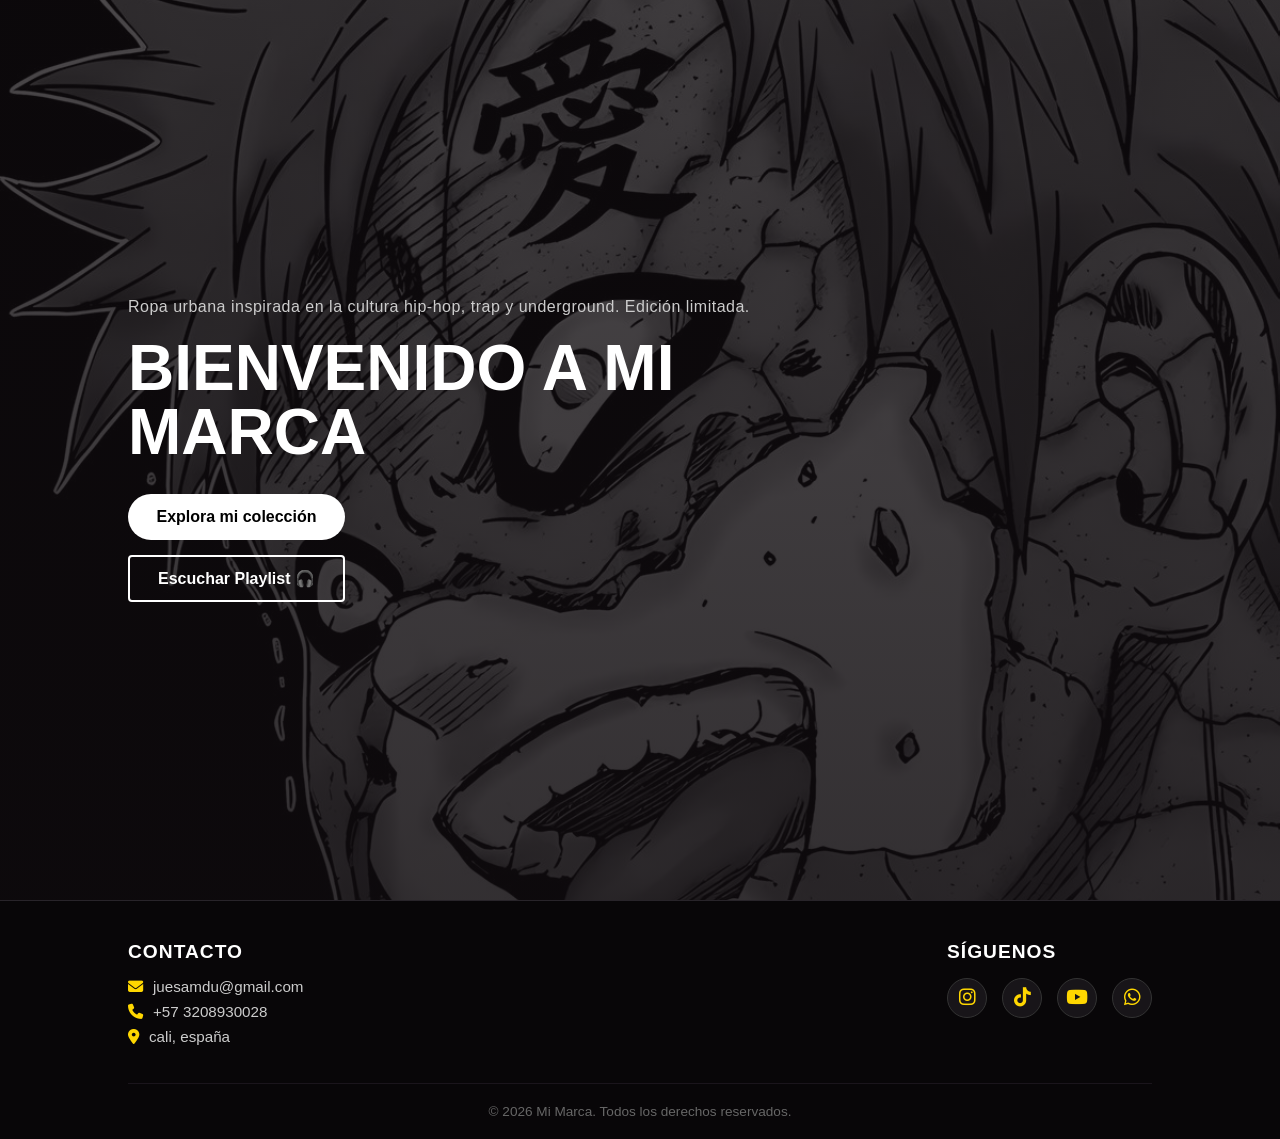
<file: index.html>
<!DOCTYPE html>
<html lang="es">
<head>
  <meta charset="UTF-8">
  <meta name="viewport" content="width=device-width, initial-scale=1.0">
  <title>Bienvenido a mi Marca</title>
  <!-- Iconos de FontAwesome para las redes sociales -->
  <link rel="stylesheet" href="https://cdnjs.cloudflare.com/ajax/libs/font-awesome/6.4.0/css/all.min.css">
  <link rel="stylesheet" href="styles.css">
</head>
<body>

  <main class="hero-section">
    <p class="subtitulo">Ropa urbana inspirada en la cultura hip-hop, trap y underground. Edición limitada.</p>
    <h1 class="titulo-principal">BIENVENIDO A MI MARCA</h1>
    
    <div class="botones-container">
      <a href="coleccion.html" class="btn-explorar">Explora mi colección</a>
      <a href="https://www.youtube.com/watch?v=rt5HxYrS8rE&list=PLaUxWvAC2eAw" target="_blank" rel="noopener noreferrer" class="btn-playlist">
        Escuchar Playlist 🎧
      </a>
    </div>
  </main>

  <!-- SECCIÓN DE PERFILES Y CONTACTO -->
  <footer class="footer-contacto">
    <div class="footer-contenido">
      
      <div class="footer-columna">
        <h3>Contacto</h3>
        <p><i class="fa-solid fa-envelope"></i> juesamdu@gmail.com</p>
        <p><i class="fa-solid fa-phone"></i> +57 3208930028 </p> 
        <p><i class="fa-solid fa-location-dot"></i> cali, españa</p>
      </div>

      <div class="footer-columna">
        <h3>Síguenos</h3>
        <div class="redes-sociales">
          <a href="https://www.instagram.com/ju4nes_11?igsh=MWFiaGZtZnJraHJwbg%3D%3D" target="_blank" aria-label="Instagram"><i class="fa-brands fa-instagram"></i></a>
          <a href="https://www.tiktok.com/@juanees00"><i class="fa-brands fa-tiktok"></i></a>
          <a href="https://www.youtube.com/@Juanees11"><i class="fa-brands fa-youtube"></i></a>
          <a href="https://whatsapp.com" target="_blank" aria-label="WhatsApp"><i class="fa-brands fa-whatsapp"></i></a>
        </div>
      </div>

    </div>
    
    <div class="footer-copyright">
      <p>&copy; 2026 Mi Marca. Todos los derechos reservados.</p>
    </div>
  </footer>

  <script src="script.js"></script>
</body>
</html>
</file>
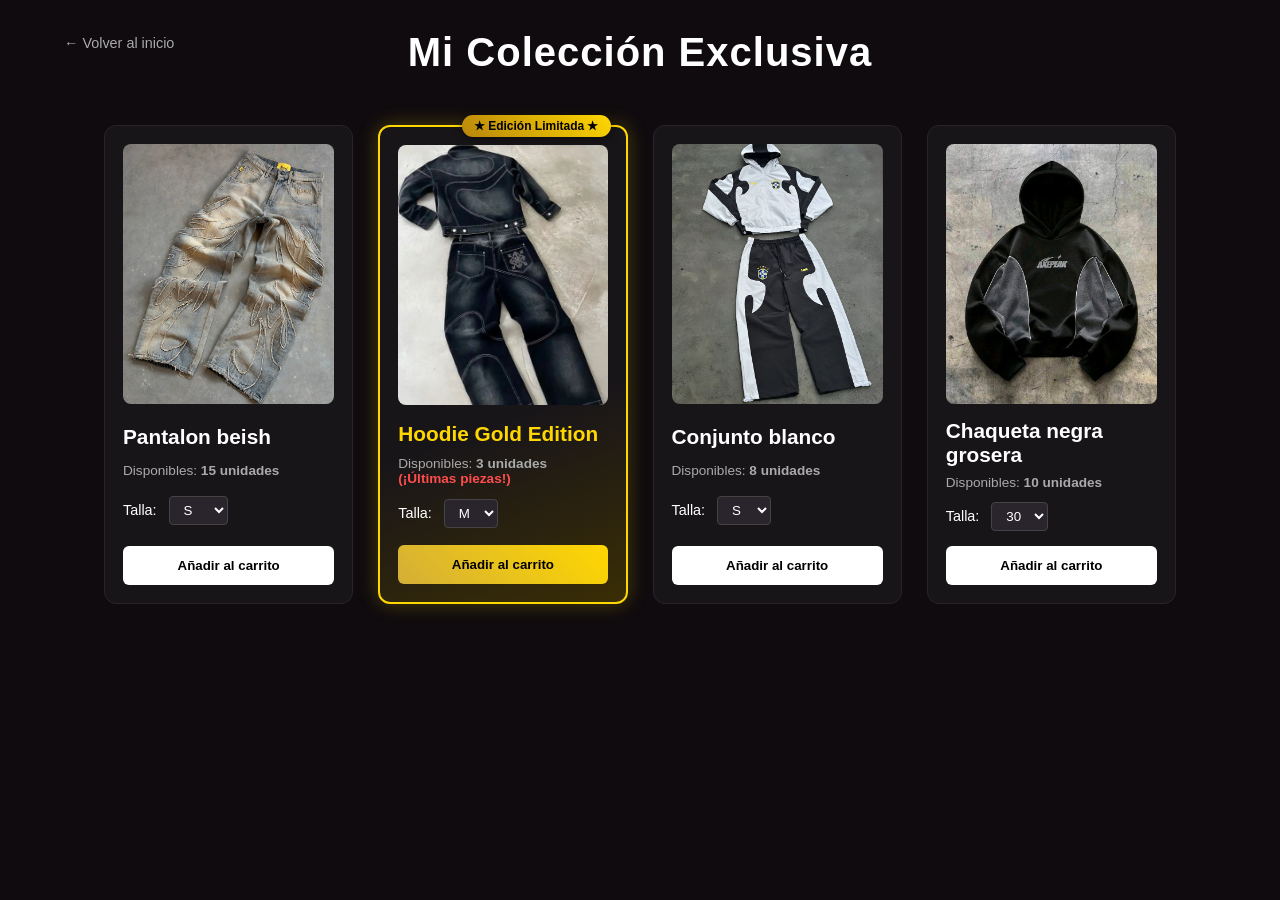
<file: coleccion.html>
<!DOCTYPE html>
<html lang="es">
<head>
  <meta charset="UTF-8">
  <meta name="viewport" content="width=device-width, initial-scale=1.0">
  <title>Mi Colección Exclusiva</title>
  <link rel="stylesheet" href="styles.css">
</head>
<body>

  <header class="header-coleccion">
    <a href="index.html" class="btn-volver">← Volver al inicio</a>
    <h1>Mi Colección Exclusiva</h1>
  </header>

  <main class="grid-coleccion">

    <!-- Producto 1 -->
    <article class="tarjeta-producto">
      <div class="contenedor-img">
        <img src="ropa_1.jpg" alt="Producto 1">
      </div>
      <h2>Pantalon beish</h2>
      <p class="stock">Disponibles: <strong>15 unidades</strong></p>
      
      <div class="tallas">
        <label>Talla:</label>
        <select>
          <option value="S">S</option>
          <option value="M">M</option>
          <option value="L">L</option>
          <option value="XL">XL</option>
        </select>
      </div>
      
      <button class="btn-comprar">Añadir al carrito</button>
    </article>

    <!-- Producto 2 (EDICIÓN LIMITADA EN DORADO) -->
    <article class="tarjeta-producto edicion-limitada">
      <span class="insignia-dorada">★ Edición Limitada ★</span>
      <div class="contenedor-img">
        <img src="ropa_2.jpg" alt="Producto 2 - Edición Limitada">
      </div>
      <h2>Hoodie Gold Edition</h2>
      <p class="stock">Disponibles: <strong>3 unidades</strong> <span class="ultimas">(¡Últimas piezas!)</span></p>
      
      <div class="tallas">
        <label>Talla:</label>
        <select>
          <option value="M">M</option>
          <option value="L">L</option>
        </select>
      </div>

      <button class="btn-comprar dorado">Añadir al carrito</button>
    </article>

    <!-- Producto 3 -->
    <article class="tarjeta-producto">
      <div class="contenedor-img">
        <img src="ropa_3.jpg" alt="Producto 3">
      </div>
      <h2>Conjunto blanco </h2>
      <p class="stock">Disponibles: <strong>8 unidades</strong></p>
      
      <div class="tallas">
        <label>Talla:</label>
        <select>
          <option value="S">S</option>
          <option value="M">M</option>
          <option value="L">L</option>
        </select>
      </div>

      <button class="btn-comprar">Añadir al carrito</button>
    </article>

    <!-- Producto 4 -->
    <article class="tarjeta-producto">
      <div class="contenedor-img">
        <img src="ropa_4.jpg" alt="Producto 4">
      </div>
      <h2>Chaqueta negra grosera</h2>
      <p class="stock">Disponibles: <strong>10 unidades</strong></p>
      
      <div class="tallas">
        <label>Talla:</label>
        <select>
          <option value="30">30</option>
          <option value="32">32</option>
          <option value="34">34</option>
        </select>
      </div>

      <button class="btn-comprar">Añadir al carrito</button>
    </article>

  </main>

  <script src="script.js"></script>
</body>
</html>
</file>
<file: styles.css>
* {
  box-sizing: border-box;
  margin: 0;
  padding: 0;
}

body {
  font-family: 'Arial Black', Impact, 'Segoe UI', sans-serif;
  background-color: #0f0b0e;
  color: #ffffff;
  min-height: 100vh;
}

/* HERO INDEX */
/* PÁGINA PRINCIPAL (INDEX) CON FONDO DE GAARA DESVANECIDO */
.hero-section {
  display: flex;
  flex-direction: column;
  justify-content: center;
  align-items: flex-start;
  min-height: 100vh;
  padding: 0 10%;
  
  /* Aquí conectamos tu imagen gara.jpg con un oscurecido sutil */
  background: linear-gradient(rgba(15, 11, 14, 0.75), rgba(15, 11, 14, 0.85)), url('gara.jpg');
  background-size: cover;
  background-position: center;
  background-repeat: no-repeat;
}

.subtitulo {
  font-family: sans-serif;
  color: #cccccc;
  font-size: 1rem;
  margin-bottom: 20px;
  letter-spacing: 0.5px;
}

.titulo-principal {
  font-size: 4rem;
  line-height: 1;
  text-transform: uppercase;
  font-weight: 900;
  margin-bottom: 30px;
  max-width: 600px;
}

.botones-container {
  display: flex;
  flex-direction: column;
  gap: 15px;
}

.btn-explorar {
  display: inline-block;
  padding: 14px 28px;
  background-color: #ffffff;
  color: #000000;
  text-decoration: none;
  font-family: sans-serif;
  font-weight: bold;
  border-radius: 30px;
  text-align: center;
  transition: transform 0.2s, background-color 0.2s;
}

.btn-explorar:hover {
  background-color: #ffd700;
  transform: translateY(-2px);
}

.btn-playlist {
  display: inline-block;
  padding: 12px 28px;
  background-color: transparent;
  color: #ffffff;
  text-decoration: none;
  font-family: sans-serif;
  font-weight: bold;
  border: 2px solid #ffffff;
  border-radius: 4px;
  text-align: center;
  transition: background-color 0.2s, color 0.2s;
}

.btn-playlist:hover {
  background-color: #ffffff;
  color: #000000;
}

/* COLECCIÓN */
.header-coleccion {
  padding: 30px 5%;
  text-align: center;
  position: relative;
}

.header-coleccion h1 {
  font-size: 2.5rem;
  letter-spacing: 1px;
}

.btn-volver {
  position: absolute;
  left: 5%;
  top: 35px;
  color: #aaa;
  text-decoration: none;
  font-family: sans-serif;
  font-size: 0.9rem;
}

.btn-volver:hover {
  color: #fff;
}

.grid-coleccion {
  display: grid;
  grid-template-columns: repeat(auto-fit, minmax(240px, 1fr));
  gap: 25px;
  max-width: 1200px;
  margin: 0 auto;
  padding: 20px 5% 50px 5%;
}

.tarjeta-producto {
  background-color: #181519;
  border-radius: 12px;
  padding: 18px;
  display: flex;
  flex-direction: column;
  justify-content: space-between;
  border: 1px solid #28242a;
  position: relative;
}

.contenedor-img {
  width: 100%;
  height: 260px;
  overflow: hidden;
  border-radius: 8px;
  margin-bottom: 15px;
  background-color: #222;
}

.contenedor-img img {
  width: 100%;
  height: 100%;
  object-fit: cover;
}

.tarjeta-producto h2 {
  font-size: 1.3rem;
  margin-bottom: 8px;
  font-family: sans-serif;
}

.stock {
  font-family: sans-serif;
  font-size: 0.85rem;
  color: #aaa;
  margin-bottom: 12px;
}

.ultimas {
  color: #ff4d4d;
  font-weight: bold;
}

.tallas {
  font-family: sans-serif;
  font-size: 0.9rem;
  margin-bottom: 15px;
}

.tallas select {
  margin-left: 8px;
  padding: 5px 10px;
  background-color: #2a252d;
  color: #fff;
  border: 1px solid #444;
  border-radius: 4px;
}

.btn-comprar {
  width: 100%;
  padding: 12px;
  background-color: #ffffff;
  color: #000000;
  border: none;
  border-radius: 6px;
  font-weight: bold;
  cursor: pointer;
  font-family: sans-serif;
  transition: opacity 0.2s;
}

.btn-comprar:hover {
  opacity: 0.85;
}

/* EDICIÓN LIMITADA (DORADO) */
.tarjeta-producto.edicion-limitada {
  border: 2px solid #ffd700;
  box-shadow: 0 0 20px rgba(255, 215, 0, 0.25);
  background: linear-gradient(160deg, #181519 60%, #3a2e05 100%);
}

.insignia-dorada {
  position: absolute;
  top: -12px;
  right: 15px;
  background: linear-gradient(45deg, #b8860b, #ffd700);
  color: #000000;
  font-family: sans-serif;
  font-weight: bold;
  font-size: 0.75rem;
  padding: 4px 12px;
  border-radius: 20px;
  box-shadow: 0 2px 8px rgba(0,0,0,0.5);
}

.edicion-limitada h2 {
  color: #ffd700;
}

.btn-comprar.dorado {
  background: linear-gradient(45deg, #d4af37, #ffd700);
  color: #000000;
}/* =========================================
   FOOTER: PERFILES Y CONTACTO
   ========================================= */
.footer-contacto {
  background-color: #080608;
  border-top: 1px solid #28242a;
  padding: 40px 10% 20px 10%;
  font-family: sans-serif;
  color: #cccccc;
}

.footer-contenido {
  display: flex;
  flex-wrap: wrap;
  justify-content: space-between;
  gap: 30px;
  max-width: 1200px;
  margin: 0 auto 30px auto;
}

.footer-columna h3 {
  color: #ffffff;
  font-size: 1.2rem;
  margin-bottom: 15px;
  text-transform: uppercase;
  letter-spacing: 1px;
}

.footer-columna p {
  margin-bottom: 8px;
  font-size: 0.95rem;
  display: flex;
  align-items: center;
  gap: 10px;
}

.footer-columna i {
  color: #ffd700; /* Detalle en dorado */
}

.redes-sociales {
  display: flex;
  gap: 15px;
}

.redes-sociales a {
  display: flex;
  justify-content: center;
  align-items: center;
  width: 40px;
  height: 40px;
  background-color: #181519;
  color: #ffffff;
  border-radius: 50%;
  text-decoration: none;
  font-size: 1.2rem;
  border: 1px solid #333;
  transition: all 0.3s ease;
}

.redes-sociales a:hover {
  background-color: #ffd700;
  color: #000000;
  transform: translateY(-3px);
}

.footer-copyright {
  text-align: center;
  padding-top: 20px;
  border-top: 1px solid #1a151c;
  font-size: 0.85rem;
  color: #666666;
}
</file>
